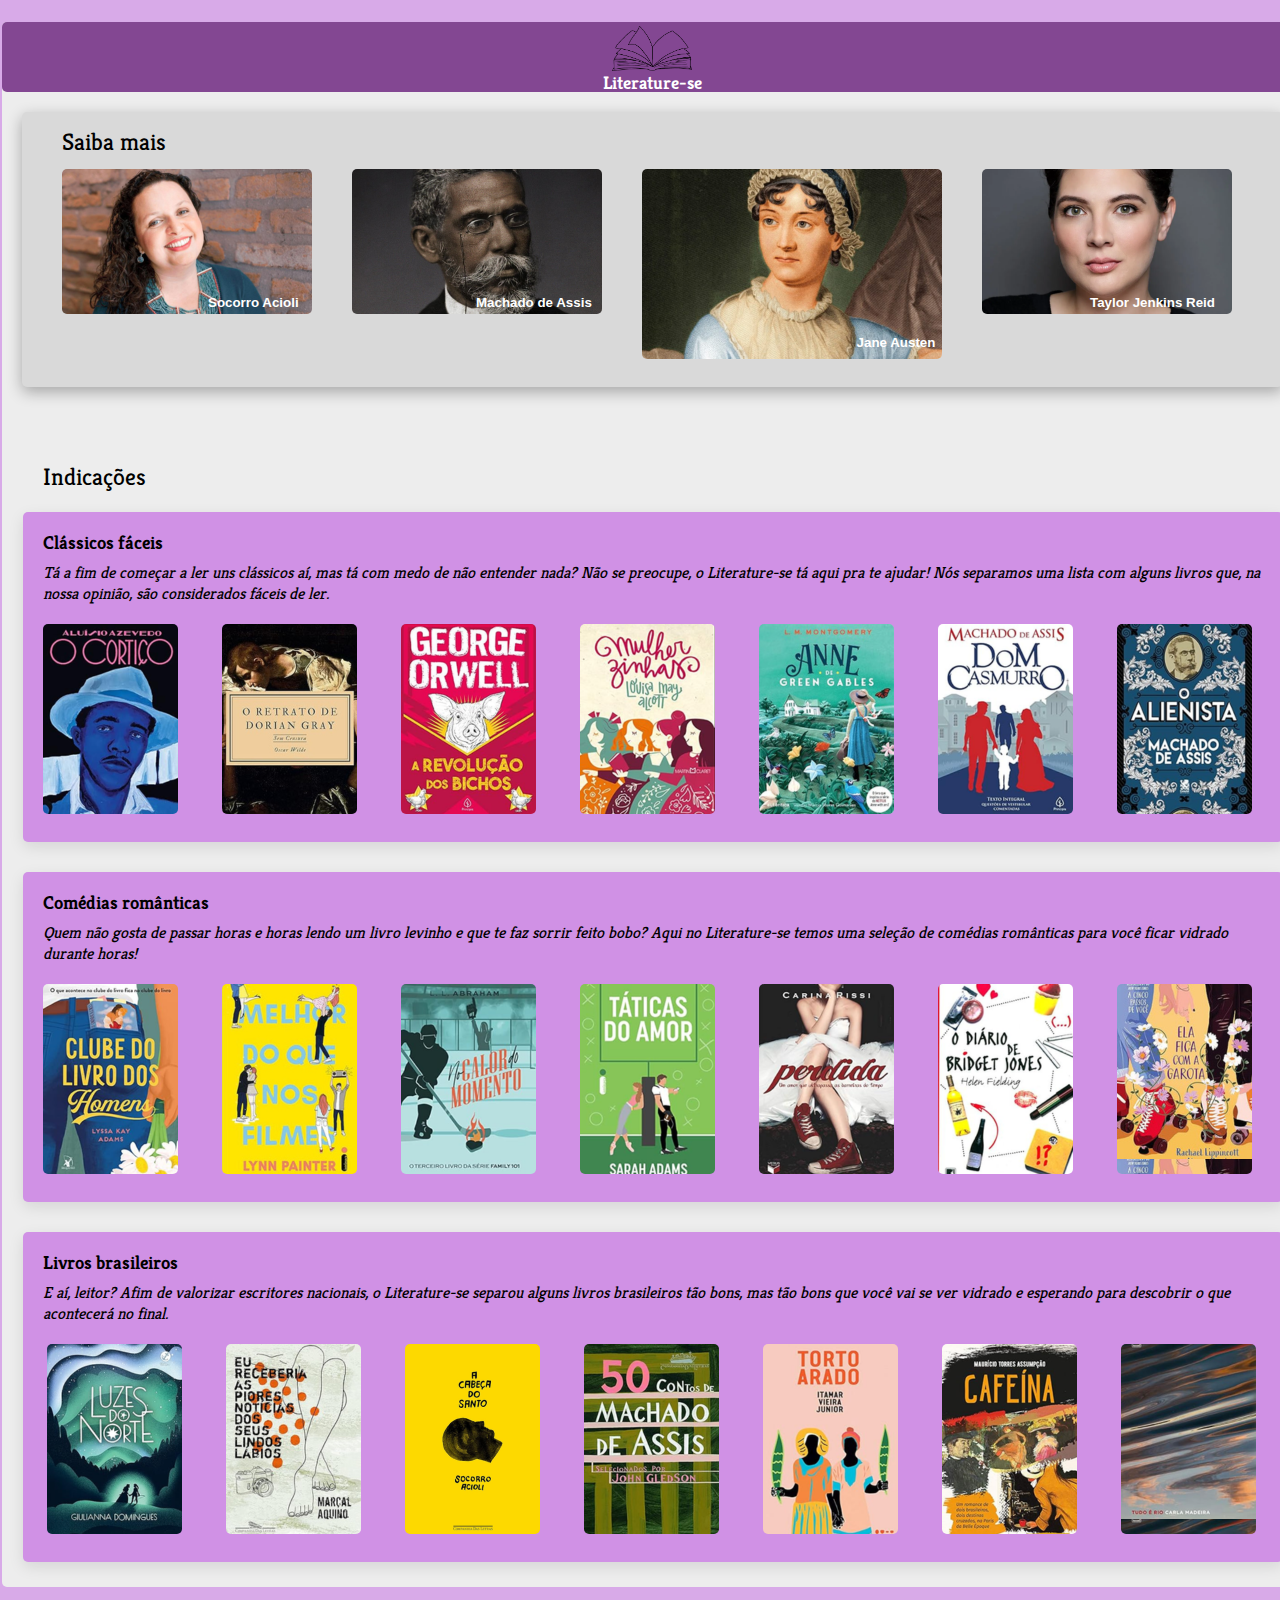
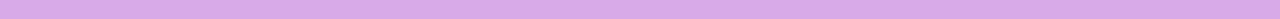
<file: Literature-se/index.html>
<!DOCTYPE html>
<html lang="en">
<head>
    <meta charset="UTF-8">
    <meta name="viewport" content="width=device-width, initial-scale=1.0">
    <link href="./styles/style.css" rel="stylesheet">
    <title>Literature-se</title>
</head>
<body>
    <div id="container">
        <div id="conteudo">
            <div id="barra-lateral">
                <div id="elementos-barra">
                    <img src = "./assets/images/logo-site/livro.png" id="logo">
                    <h2 id="texto-barra">Literature-se</h2>
                </div>         
            </div>
            <div id="assunto">
                <div id="saiba-mais">
                    <h2 id="texto-saiba-mais">Saiba mais</h2>
                    <div id="autores">
                        <button onclick="window.location.href='socorro.html'"class="informacoes" id="Socorro-Acioli">
                            <h4 class="texto-nome-autores" id="nome-Socorro-Acioli">Socorro Acioli</h4>                           
                        </button>
                        <button onclick="window.location.href='machado.html'" class="informacoes" id="Machado-de-Assis">
                            <h4 class="texto-nome-autores" id="nome-Machado-de-Assis">Machado de Assis</h4>                           
                        </button>
                        <button onclick="window.location.href='jane.html'" class="informacoes" id="Jane-Austen">
                            <h4 id="nome-Jane-Austen">Jane Austen</h4>
                        </button>                     
                        <button onclick="window.location.href='taylor.html'" class="informacoes" id="Taylor-Jenkins">
                            <h4 class="texto-nome-autores" id="nome-Taylor-Jenkins">Taylor Jenkins Reid</h4>
                        </button>
                    </div>
                </div>
                <div id="indicacoes">
                    <h2 id="texto-indicacoes">Indicações</h2>
                    <div class="blocos-roxos">
                        <div class="classicos-faceis">
                            <div class="texto">
                            <h3>Clássicos fáceis</h3>
                            <a class="paragrafo-texto">Tá a fim de começar a ler uns clássicos aí, mas tá com medo de não entender nada? Não se preocupe, o Literature-se tá aqui pra te ajudar! Nós separamos uma lista com alguns livros que, na nossa opinião, são considerados fáceis de ler.</a>
                            </div>
                            <div class="imagens-seis-livros">
                                <div class="imagens-livros" id="o-cortico">
                                    <a></a>
                                </div>
                                <div class="imagens-livros" id="o-retrato">
                                    <a></a>
                                </div>
                                <div class="imagens-livros" id="a-revolucao-dos-bichos">
                                    <a></a>
                                </div>
                                <div class="imagens-livros" id="mulherzinhas">
                                    <a></a>
                                </div>
                                <div class="imagens-livros" id="anne-de-green-gables">
                                    <a></a>
                                </div>
                                <div class="imagens-livros"id="dom-casmurro">
                                    <a></a>
                                </div>
                                <div class="imagens-livros"id="o-alienista">
                                    <a></a>
                                </div>
                            </div>
                        </div>           
                    </div>
                    <div class="blocos-roxos">
                        <div class="comédias-românticas">
                            <div class="texto">
                            <h3>Comédias românticas</h3>
                            <a class="paragrafo-texto">Quem não gosta de passar horas e horas lendo um livro levinho e que te faz sorrir feito bobo? Aqui no Literature-se temos uma seleção de comédias românticas para você ficar vidrado durante horas!</a>
                            </div>
                            <div class="imagens-seis-livros">
                                <div class="imagens-livros" id="clube-do-livro">
                                    <a></a>
                                </div>
                                <div class="imagens-livros" id="melhor-que-nos-filmes">
                                    <a></a>
                                </div>
                                <div class="imagens-livros" id="no-calor-do-momento">
                                    <a></a>
                                </div>
                                <div class="imagens-livros" id="taticas-do-amor">
                                    <a></a>
                                </div>
                                <div class="imagens-livros" id="perdida">
                                    <a></a>
                                </div>
                                <div class="imagens-livros"id="diario-de-bridget-jones">
                                    <a></a>
                                </div>
                                <div class="imagens-livros"id="ela-fica">
                                    <a></a>
                                </div>
                            </div>
                        </div>
                    </div>

                    <div class="blocos-roxos">
                        <div class="livros-brasileiros">
                            <div class="texto">
                            <h3>Livros brasileiros</h3>
                            <a class="paragrafo-texto">E aí, leitor? Afim de valorizar escritores nacionais, o Literature-se separou alguns livros brasileiros tão bons, mas tão bons que você vai se ver vidrado e esperando para descobrir o que acontecerá no final.</a>
                            </div>
                            <div class="imagens-seis-livros">
                                <div class="imagens-livros" id="luzes-do-norte">
                                    <a></a>
                                </div>
                                <div class="imagens-livros" id="eu-receberia-as-piores">
                                    <a></a>
                                </div>
                                <div class="imagens-livros" id="a-cabeca-do-santo">
                                    <a></a>
                                </div>
                                <div class="imagens-livros" id="contos-machado">
                                    <a></a>
                                </div>
                                <div class="imagens-livros" id="torto-arado">
                                    <a></a>
                                </div>
                                <div class="imagens-livros"id="cafeina">
                                    <a></a>
                                </div>                   
                                <div class="imagens-livros"id="tudo-e-rio">
                                    <a></a>
                                </div>                   
                            </div>
                        </div>
                    </div>
                </div>
            </div>
        </div>
    </div>   
</body>
</html>
</file>
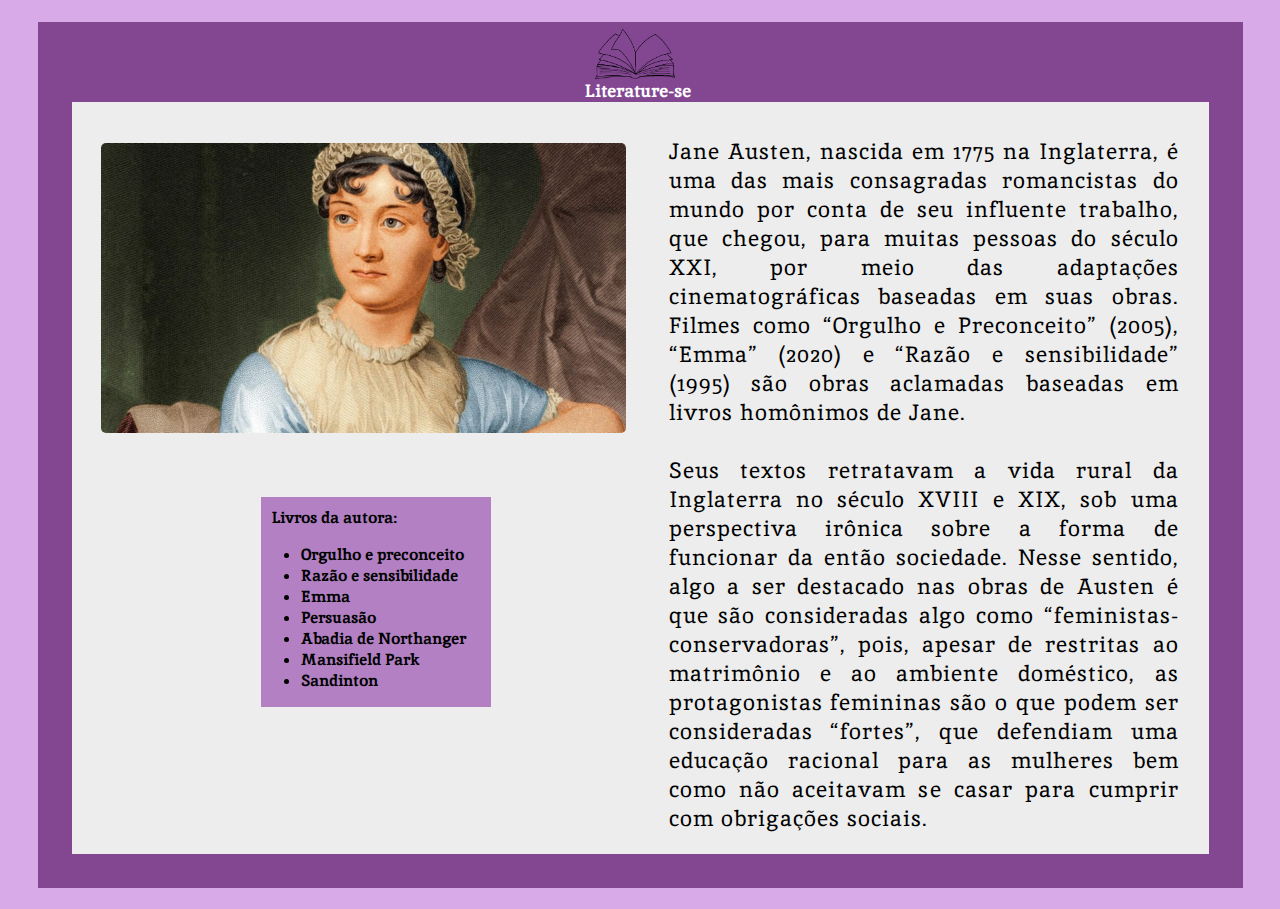
<file: Literature-se/jane.html>
<!DOCTYPE html>
<html lang="en">
<head>
    <meta charset="UTF-8">
    <meta name="viewport" content="width=device-width, initial-scale=1.0">
    <link href="./styles/jane.css" rel="stylesheet">
    <title>Jane Austen</title>
</head>
<body>
    <div id="container">
        <div id="conteudo">
            <div id="barras">
                <div id="barra-superior">
                    <div id="elementos-barra-superior">
                    <img src = "./assets/images/logo-site/livro.png" id="logo">
                    <h2 id="texto-barra">Literature-se</h2>
                    </div>  
                </div>
                <div id="barra-inferior">
                    <a></a>
                </div>
                <div id="barra-lateral-esquerda">     
                </div>
                <div id="barra-lateral-direita">    
                </div>
            </div>

            <div id="assunto">
                <div id="foto-lista">
                    <div id="foto">
                    <a></a>
                    </div>
                    <div id="lista">
                        <div id="lista-1">
                        <a>Livros da autora:</a>
                        </div>
                        <div id="livros-lista">
                        <ul>
                            <li>Orgulho e preconceito</li>
                            <li>Razão e sensibilidade</li>
                            <li>Emma</li>
                            <li>Persuasão</li>
                            <li>Abadia de Northanger</li>
                            <li>Mansifield Park</li>
                            <li>Sandinton</li>
                        </ul>
                        </div>
                    </div>
                </div>
                <div id="texto-assunto">
                    <a>Jane Austen, nascida em 1775 na Inglaterra, é uma das mais consagradas romancistas do mundo por conta de seu influente trabalho, que chegou, para muitas pessoas do século XXI, por meio das adaptações cinematográficas baseadas em suas obras. Filmes como “Orgulho e Preconceito” (2005), “Emma” (2020) e “Razão e sensibilidade” (1995) são obras aclamadas baseadas em livros homônimos de Jane.<br><br> Seus textos retratavam a vida rural da Inglaterra no século XVIII e XIX, sob uma perspectiva irônica sobre a forma de funcionar da então sociedade. Nesse sentido, algo a ser destacado nas obras de Austen é que são consideradas algo como “feministas-conservadoras”, pois, apesar de restritas ao matrimônio e ao ambiente doméstico, as protagonistas femininas são o que podem ser consideradas “fortes”, que defendiam uma educação racional para as mulheres bem como não aceitavam se casar para cumprir com obrigações sociais.</a>
                </div>
            </div>

        </div>
    </div>
</body>
</html>
</file>
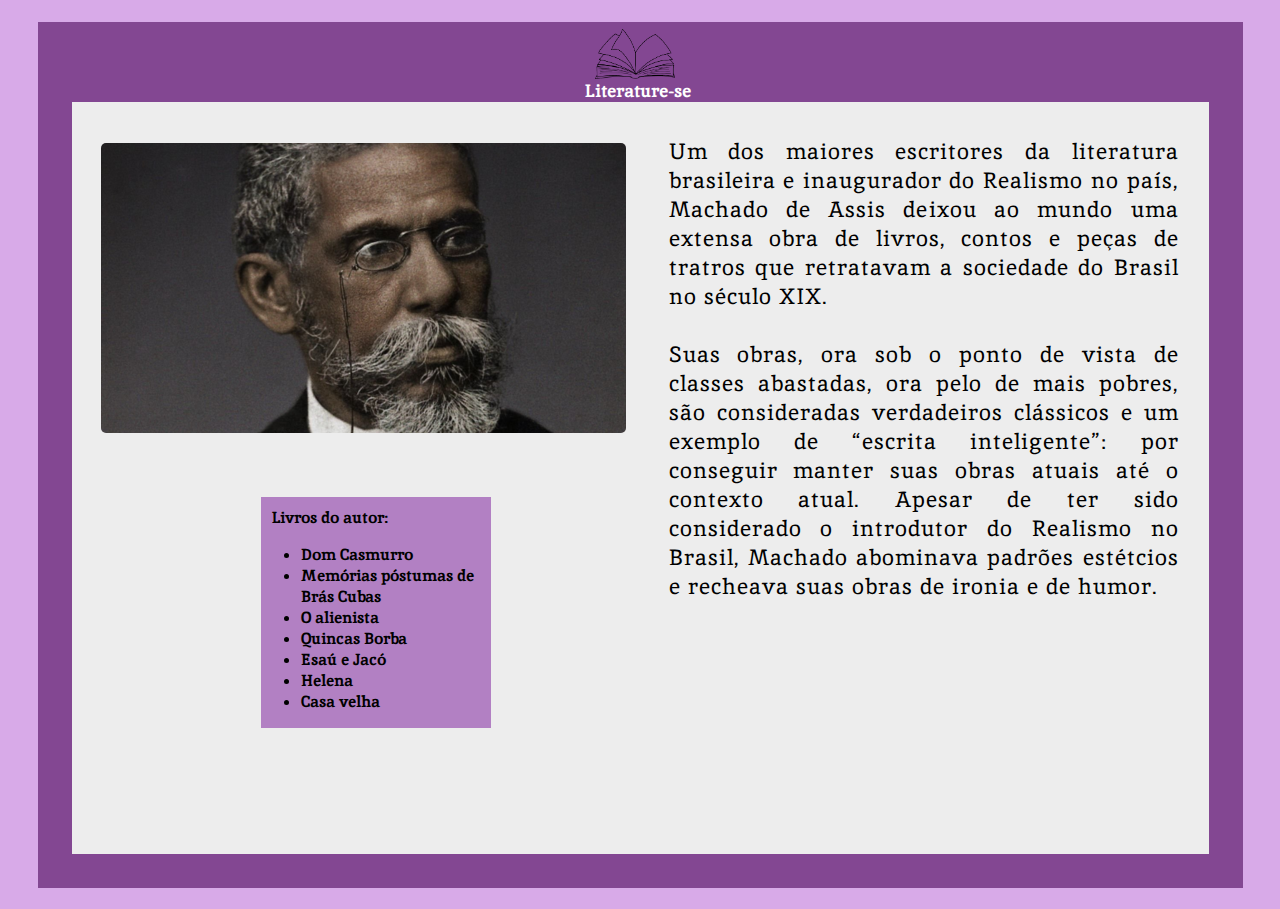
<file: Literature-se/machado.html>
<!DOCTYPE html>
<html lang="en">
<head>
    <meta charset="UTF-8">
    <meta name="viewport" content="width=device-width, initial-scale=1.0">
    <link href="./styles/machado.css" rel="stylesheet">
    <title>Machado de Assis</title>
</head>
<body>
    <div id="container">
        <div id="conteudo">
            <div id="barras">
                <div id="barra-superior">
                    <div id="elementos-barra-superior">
                    <img src = "./assets/images/logo-site/livro.png" id="logo">
                    <h2 id="texto-barra">Literature-se</h2>
                    </div>  
                </div>
                <div id="barra-inferior">
                    <a></a>
                </div>
                <div id="barra-lateral-esquerda">     
                </div>
                <div id="barra-lateral-direita">    
                </div>
            </div>

            <div id="assunto">
                <div id="foto-lista">
                    <div id="foto">
                    <a></a>
                    </div>
                    <div id="lista">
                        <div id="lista-1">
                        <a>Livros do autor:</a>
                        </div>
                        <div id="livros-lista">
                        <ul>
                            <li>Dom Casmurro</li>
                            <li>Memórias póstumas de Brás Cubas</li>
                            <li>O alienista</li>
                            <li>Quincas Borba</li>
                            <li>Esaú e Jacó</li>
                            <li>Helena</li>
                            <li>Casa velha</li>
                        </ul>
                        </div>
                    </div>
                </div>
                <div id="texto-assunto">
                    <a>Um dos maiores escritores da literatura brasileira e inaugurador do Realismo no país, Machado de Assis deixou ao mundo uma extensa obra de livros, contos e peças de tratros que retratavam a sociedade do Brasil no século XIX.<br><br> Suas obras, ora sob o ponto de vista de classes abastadas, ora pelo de mais pobres, são consideradas verdadeiros clássicos e um exemplo de “escrita inteligente”: por conseguir manter suas obras atuais até o contexto atual. Apesar de ter sido considerado o introdutor do Realismo no Brasil, Machado abominava padrões estétcios e recheava suas obras de ironia e de humor.</a>
                </div>
            </div>

        </div>
    </div>
</body>
</html>
</file>
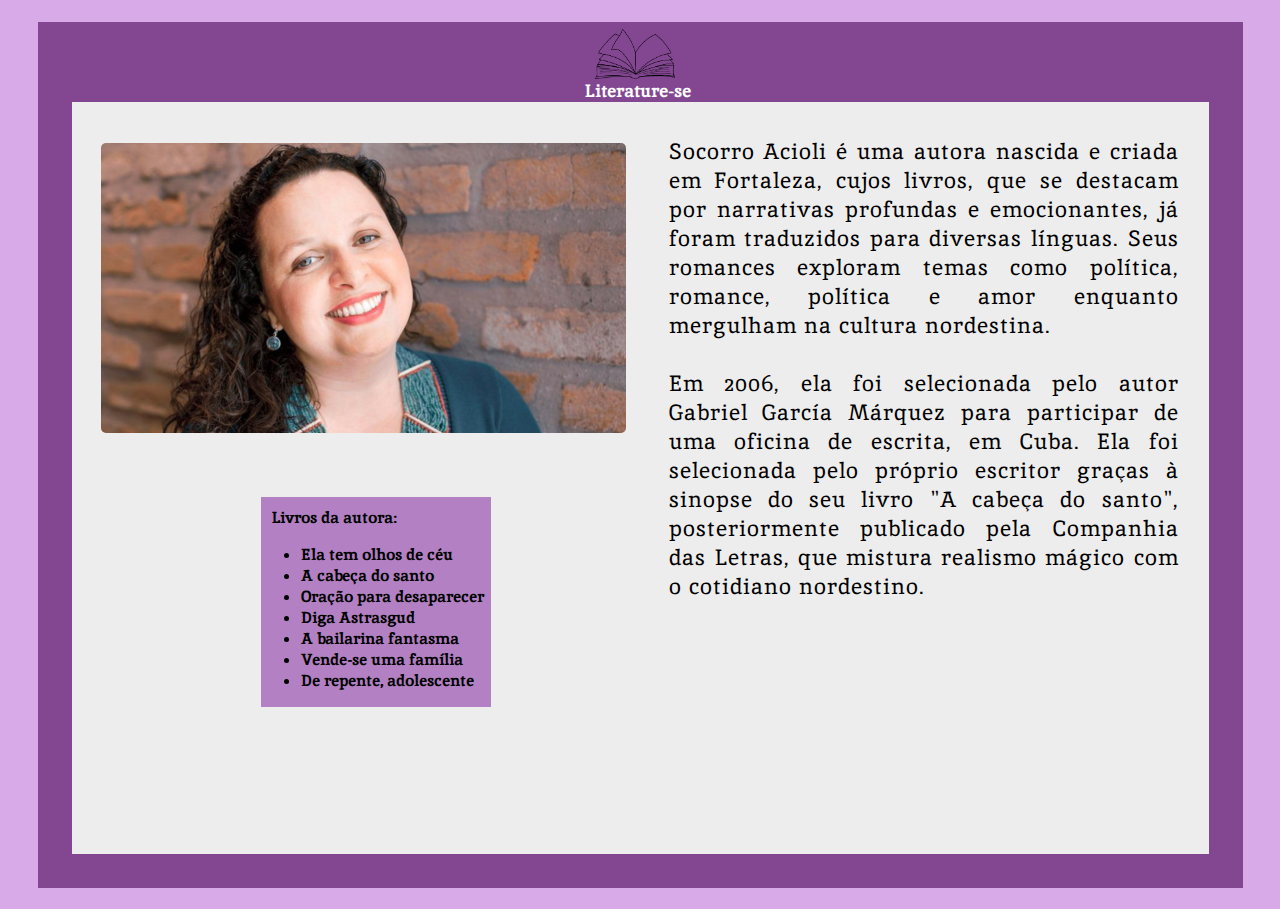
<file: Literature-se/socorro.html>
<!DOCTYPE html>
<html lang="en">
<head>
    <meta charset="UTF-8">
    <meta name="viewport" content="width=device-width, initial-scale=1.0">
    <link href="./styles/socorro.css" rel="stylesheet">
    <title>Socorro</title>
</head>
<body>
    <div id="container">
        <div id="conteudo">
            <div id="barras">
                <div id="barra-superior">
                    <div id="elementos-barra-superior">
                    <img src = "./assets/images/logo-site/livro.png" id="logo">
                    <h2 id="texto-barra">Literature-se</h2>
                    </div>  
                </div>
                <div id="barra-inferior">
                    <a></a>
                </div>
                <div id="barra-lateral-esquerda">     
                </div>
                <div id="barra-lateral-direita">    
                </div>
            </div>

            <div id="assunto">
                <div id="foto-lista">
                    <div id="foto">
                    <a></a>
                    </div>
                    <div id="lista">
                        <div id="lista-1">
                        <a>Livros da autora:</a>
                        </div>
                        <div id="livros-lista">
                        <ul>
                            <li>Ela tem olhos de céu</li>
                            <li>A cabeça do santo</li>
                            <li>Oração para desaparecer</li>
                            <li>Diga Astrasgud</li>
                            <li>A bailarina fantasma</li>
                            <li>Vende-se uma família</li>
                            <li>De repente, adolescente</li>
                        </ul>
                        </div>
                    </div>
                </div>
                <div id="texto-assunto">
                    <a>Socorro Acioli é uma autora nascida e criada em Fortaleza, cujos livros, que se destacam por narrativas profundas e emocionantes, já foram traduzidos para diversas línguas. Seus romances exploram temas como política, romance, política e amor enquanto mergulham na cultura nordestina. <br><br>Em 2006, ela foi selecionada pelo autor Gabriel García Márquez para participar de uma oficina de escrita, em Cuba. Ela foi selecionada pelo próprio escritor graças à sinopse do seu livro "A cabeça do santo", posteriormente publicado pela Companhia das Letras, que mistura realismo mágico com o cotidiano nordestino.</a>
                </div>
            </div>
        </div>
    </div>
</body>
</html>
</file>
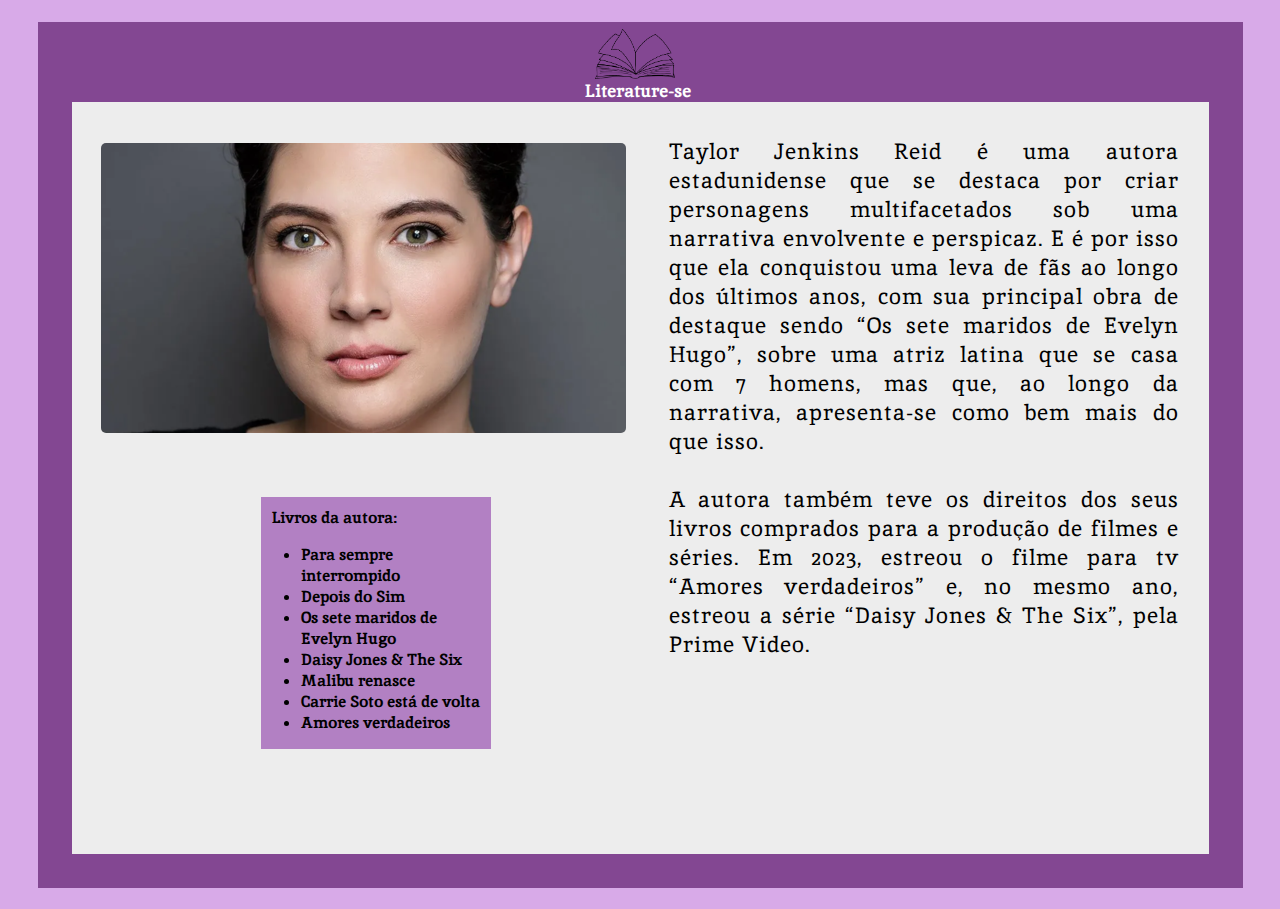
<file: Literature-se/taylor.html>
<!DOCTYPE html>
<html lang="en">
<head>
    <meta charset="UTF-8">
    <meta name="viewport" content="width=device-width, initial-scale=1.0">
    <link href="./styles/taylor.css" rel="stylesheet">
    <title>Taylor Jenkins Reid</title>
</head>
<body>
    <div id="container">
        <div id="conteudo">
            <div id="barras">
                <div id="barra-superior">
                    <div id="elementos-barra-superior">
                    <img src = "./assets/images/logo-site/livro.png" id="logo">
                    <h2 id="texto-barra">Literature-se</h2>
                    </div>  
                </div>
                <div id="barra-inferior">
                    <a></a>
                </div>
                <div id="barra-lateral-esquerda">     
                </div>
                <div id="barra-lateral-direita">    
                </div>
            </div>

            <div id="assunto">
                <div id="foto-lista">
                    <div id="foto">
                    <a></a>
                    </div>
                    <div id="lista">
                        <div id="lista-1">
                        <a>Livros da autora:</a>
                        </div>
                        <div id="livros-lista">
                        <ul>
                            <li>Para sempre interrompido</li>
                            <li>Depois do Sim</li>
                            <li>Os sete maridos de Evelyn Hugo</li>
                            <li>Daisy Jones & The Six</li>
                            <li>Malibu renasce</li>
                            <li>Carrie Soto está de volta</li>
                            <li>Amores verdadeiros</li>
                        </ul>
                        </div>
                    </div>
                </div>
                <div id="texto-assunto">
                    <a>Taylor Jenkins Reid é uma autora estadunidense que se destaca por criar personagens multifacetados sob uma narrativa envolvente e perspicaz. E é por isso que ela conquistou uma leva de fãs ao longo dos últimos anos, com sua principal obra de destaque sendo “Os sete maridos de Evelyn Hugo”, sobre uma atriz latina que se casa com 7 homens, mas que, ao longo da narrativa, apresenta-se como bem mais do que isso.<br><br>A autora também teve os direitos dos seus livros comprados para a produção de filmes e séries. Em 2023, estreou o filme para tv “Amores verdadeiros” e, no mesmo ano, estreou a série “Daisy Jones & The Six”, pela Prime Video.</a>
                </div>
            </div>

        </div>
    </div>
</body>
</html>
</file>
<file: Literature-se/styles/style.css>
@import url('https://fonts.googleapis.com/css2?family=Kreon:wght@300..700&display=swap');

body{
    margin: 0;
    font-family: "Kreon", serif;
    font-weight: normal;
}
#container{
    background-color: #D8AAE8;
    background-size: cover;
    padding: 2px;
    height: 1615px;
}
#conteudo{
    background-color: #EDEDED;
    height: 1565px;
    width:1300px;   
    margin: 20px auto;
    border-radius: 5px;
    display:flex;
    flex-direction:column;
}
#barra-lateral{
    background-color: #834792;
    margin: 0px 0 0px 0;
    background-size: cover;
    height: 22px;
    width:1286px;
    border-radius: 5px;
    padding: 24px 7px;
}
#elementos-barra{
    display: flex; 
    flex-direction: column; 
    margin-bottom: 15px;
    align-items: center;
    margin-top: -20px; 
    
}
#logo{
    width: 80px;
    height:45px;
    
}
#texto-barra{
    color: white;
    font-size:18px;
    margin-top: 0px;
    font-weight: bold;
}
#saiba-mais{
    background-color: #D9D9D9;
    background-size: cover;
    width: 1261px;
    height: 275px;
    margin-top:20px;
    margin-right: 20px;
    margin-left: 20px;
    border-radius: 5px;
    display:flex;
    flex-direction:column;
    box-shadow: 0px 5px 15px rgba(0, 0, 0, 0.3); /* Adiciona um drop shadow */
}
#texto-saiba-mais{
    margin-top:15px;
    margin-left: 40px;
    font-weight:normal;
    margin-bottom: 12px;;

}
#autores{
    display:flex;
    flex-direction:row;
   
}
button{
    border:none;
    cursor: pointer;
}
.informacoes{
    display:inline-block;
    width:250px;
    height:145px;
    border-radius: 5px;
}
.texto-nome-autores{
    position: absolute;
    margin-top: 53px; 
    color:white;
    font-weight:bold;
}
#Socorro-Acioli{
    background-image: url(../assets/images/autores/socorro.png);
    margin-left:40px;
    margin-bottom:35px;
    margin-top:0px;
}
#nome-Socorro-Acioli{
    margin-left: 140px;
}
#Machado-de-Assis{
    background-image: url(../assets/images/autores/machado.png);
    margin-left:40px;
    margin-bottom:35px;
    margin-top:0px;
}
#nome-Machado-de-Assis{
    margin-left: 118px;
}
#Jane-Austen{
    background-image: url(../assets/images/autores/jane.png);
    margin-left:40px;
    margin-bottom:20px;
    margin-top:0px;
    width:300px;
    height:190px;
    border-radius: 5px;
}
#nome-Jane-Austen{
    color:white;
    margin-top: 165px;
    margin-left:208px;
}
#Taylor-Jenkins{
    background-image: url(../assets/images/autores/taylor.png);
    margin-left:40px;
    margin-bottom:20px;
    margin-top:0px;
}
#nome-Taylor-Jenkins{
    margin-left: 102px;
}
#indicacoes{
    display:flex;
    flex-direction:column;
    margin-top:5px;
    margin-left: 1px;
}
#texto-indicacoes{
    margin-top:70px;
    margin-left: 40px;
    font-weight: normal;
}
.blocos-roxos{
    background-color: #D091E5;
    margin-left:20px;
    margin-right:20px;
    width: 1260px;
    height: 330px;
    border-radius: 5px;
    display:flex;
    flex-direction:column;
    margin-bottom:30px;
    box-shadow: 0px 5px 15px rgba(0, 0, 0, 0.1);
}
.texto{
    margin-left:20px;
    margin-right:20px;
}
.paragrafo-texto{
    font-style: italic;
    padding:-3px;
    position: relative; 
    top: -10px;
}

.imagens-seis-livros{
    display:flex;
    flex-direction:row;
    position: relative; 
    top: 10px;
}
.imagens-livros{
    margin-left:24px;
    margin-right:20px;
    width:135px;
    height:190px;
    border-radius: 5px;
}
#o-cortico{
    background-image: url(../assets/images/classicos/o-cortiço.png);
    margin-left:20px;
}
#o-retrato{
    background-image: url(../assets/images/classicos/o-retrato.png);
}
#a-revolucao-dos-bichos{
    background-image: url(../assets/images/classicos/a-revolucao.png);
}
#mulherzinhas{
    background-image: url(../assets/images/classicos/mulherzinhas.png);
}
#anne-de-green-gables{
    background-image: url(../assets/images/classicos/anne.png);
}
#dom-casmurro{
    background-image: url(../assets/images/classicos/dom-casmurro.png);
}
#o-alienista{
    background-image: url(../assets/images/classicos/o-alienista.png);
}
#clube-do-livro{
    margin-left:20px;
    background-image: url(../assets/images/comedias/clube-do-livro.png);
}
#melhor-que-nos-filmes{
    background-image: url(../assets/images/comedias/melhor-que-nos-filmes.png);
}
#no-calor-do-momento{
    background-image: url(../assets/images/comedias/no-calor-do-momento.png);
}
#taticas-do-amor{
    background-image: url(../assets/images/comedias/taticas-do-amor.png);
}
#perdida{
    background-image: url(../assets/images/comedias/perdida.png);
}
#diario-de-bridget-jones{
    background-image: url(../assets/images/comedias/o-diario-de-bridget.png);
}
#ela-fica{
    background-image: url(../assets/images/comedias/ela-fica.png);
}
#luzes-do-norte{
    background-image: url(../assets/images/brasileiros/luzes-do-norte.png);
}
#eu-receberia-as-piores{
    background-image: url(../assets/images/brasileiros/eu-receberia-as-piores.png);
}
#a-cabeca-do-santo{
    background-image: url(../assets/images/brasileiros/a-cabeca-do-santo.png);
}
#contos-machado{
    background-image: url(../assets/images/brasileiros/contos-machado.png);
}
#torto-arado{
    background-image: url(../assets/images/brasileiros/torto-arado.png);
}
#cafeina{
    background-image: url(../assets/images/brasileiros/cafeina.png);
}
#tudo-e-rio{
    background-image: url(../assets/images/brasileiros/tudo-e-rio.png);
}
</file>
<file: Literature-se/styles/jane.css>
@import url('https://fonts.googleapis.com/css2?family=Inika:wght@400;700&family=Inknut+Antiqua:wght@300;400;500;600;700;800;900&family=Kreon:wght@300..700&display=swap');
body{
    margin: 0;
    font-family: "Inika", serif;
    font-weight: 400;
    font-style: normal;
    padding:0;
}
#container{
    background-color: #D8AAE8;
    background-size: cover;
    padding: 2px;
    height: 905px;
}
#conteudo{
    background-color: #EDEDED;
    height: 855px;
    width:1205px;   
    margin: 20px auto;
    border-radius: 5px;
}
#barra-superior{
    background-color: #834792;
    width:1191px;
    margin: 0px 0 0px 0;
    background-size: cover;
    height:32px;
    padding: 24px 7px;
}
#elementos-barra-superior{
    display: flex; 
    flex-direction: column; 
    margin-top: -17px;
    align-items: center;
}
#logo{
    width: 80px;
    height:50px;
    margin-left: -10px;
    
}
#texto-barra{
    color: white;
    font-size:18px;
    margin-top: 0px;
    margin-left: -5px;
    font-weight: bold;
}
#barra-inferior{
    background-color: #834792;
    width:1205px;
    height:34px;
    margin-top:752px;
    position: absolute;
}
#barra-lateral-esquerda{
    background-color: #834792;
    width: 34px;
    height:765px;
    margin-top:0px;
    margin-right:auto;
    position: absolute;  
}
#barra-lateral-direita{
    background-color: #834792;
    width: 34px;
    height:765px;
    margin-top:0px;
    margin-left: 1171px;  
    position: absolute;    
}
#assunto{
    display:flex;
    flex-direction:row;
    margin-top: 800px;
    margin-left: -74px;
}
#foto-lista{
    display:flex;
    flex-direction:column;
}
#foto{
    background-image: url(../assets/images/jane/jane-austen.png);
    margin-top:-759px;
    margin-left:137px;
    margin-right:20px;
    width:525px;
    height:290px;
    border-radius:5px;
    position:absolute;
}
#lista{
    background-color: #B280C3;
    width:230px;
    margin-top:-405px;
    margin-left:297px;
    margin-right:20px;
    font-weight:bold;
}
#lista-1{
    margin:10px;
}
#texto-assunto{
    margin-top:-765px;
    margin-left:705px;
    margin-right:20px;
    width:510px;
    font-size:22px;
    text-align: justify;
    letter-spacing: 1px; 
    position:absolute;
}
</file>
<file: Literature-se/styles/machado.css>
@import url('https://fonts.googleapis.com/css2?family=Inika:wght@400;700&family=Inknut+Antiqua:wght@300;400;500;600;700;800;900&family=Kreon:wght@300..700&display=swap');
body{
    margin: 0;
    font-family: "Inika", serif;
    font-weight: 400;
    font-style: normal;
    padding:0;
}
#container{
    background-color: #D8AAE8;
    background-size: cover;
    padding: 2px;
    height: 905px;
}
#conteudo{
    background-color: #EDEDED;
    height: 855px;
    width:1205px;   
    margin: 20px auto;
    border-radius: 5px;
}
#barra-superior{
    background-color: #834792;
    width:1191px;
    margin: 0px 0 0px 0;
    background-size: cover;
    height:32px;
    padding: 24px 7px;
}
#elementos-barra-superior{
    display: flex; 
    flex-direction: column; 
    margin-top: -17px;
    align-items: center;
}
#logo{
    width: 80px;
    height:50px;
    margin-left: -10px;
    
}
#texto-barra{
    color: white;
    font-size:18px;
    margin-top: 0px;
    margin-left: -5px;
    font-weight: bold;
}
#barra-inferior{
    background-color: #834792;
    width:1205px;
    height:34px;
    margin-top:752px;
    position: absolute;
}
#barra-lateral-esquerda{
    background-color: #834792;
    width: 34px;
    height:765px;
    margin-top:0px;
    margin-right:auto;
    position: absolute;  
}
#barra-lateral-direita{
    background-color: #834792;
    width: 34px;
    height:765px;
    margin-top:0px;
    margin-left: 1171px;  
    position: absolute;    
}
#assunto{
    display:flex;
    flex-direction:row;
    margin-top: 800px;
    margin-left: -74px;
}
#foto-lista{
    display:flex;
    flex-direction:column;
}
#foto{
    background-image: url(../assets/images/machado/machado.png);
    margin-top:-759px;
    margin-left:137px;
    margin-right:20px;
    width:525px;
    height:290px;
    border-radius:5px;
    position:absolute;
}
#lista{
    background-color: #B280C3;
    width:230px;
    margin-top:-405px;
    margin-left:297px;
    margin-right:20px;
    font-weight:bold;
}
#lista-1{
    margin:10px;
}
#texto-assunto{
    margin-top:-765px;
    margin-left:705px;
    margin-right:20px;
    width:510px;
    font-size:22px;
    text-align: justify;
    letter-spacing: 1px; 
    position:absolute;
}
</file>
<file: Literature-se/styles/socorro.css>
@import url('https://fonts.googleapis.com/css2?family=Inika:wght@400;700&family=Inknut+Antiqua:wght@300;400;500;600;700;800;900&family=Kreon:wght@300..700&display=swap');
body{
    margin: 0;
    font-family: "Inika", serif;
    font-weight: 400;
    font-style: normal;
    padding:0;
}
#container{
    background-color: #D8AAE8;
    background-size: cover;
    padding: 2px;
    height: 905px;
}
#conteudo{
    background-color: #EDEDED;
    height: 855px;
    width:1205px;   
    margin: 20px auto;
    border-radius: 5px;
}
#barra-superior{
    background-color: #834792;
    width:1191px;
    margin: 0px 0 0px 0;
    background-size: cover;
    height:32px;
    padding: 24px 7px;
}
#elementos-barra-superior{
    display: flex; 
    flex-direction: column; 
    margin-top: -17px;
    align-items: center;
}
#logo{
    width: 80px;
    height:50px;
    margin-left: -10px;
    
}
#texto-barra{
    color: white;
    font-size:18px;
    margin-top: 0px;
    margin-left: -5px;
    font-weight: bold;
}
#barra-inferior{
    background-color: #834792;
    width:1205px;
    height:34px;
    margin-top:752px;
    position: absolute;
}
#barra-lateral-esquerda{
    background-color: #834792;
    width: 34px;
    height:765px;
    margin-top:0px;
    margin-right:auto;
    position: absolute;  
}
#barra-lateral-direita{
    background-color: #834792;
    width: 34px;
    height:765px;
    margin-top:0px;
    margin-left: 1171px;  
    position: absolute;    
}
#assunto{
    display:flex;
    flex-direction:row;
    margin-top: 800px;
    margin-left: -74px;
}
#foto-lista{
    display:flex;
    flex-direction:column;
}
#foto{
    background-image: url(../assets/images/socorro/socorro.png);
    margin-top:-759px;
    margin-left:137px;
    margin-right:20px;
    width:525px;
    height:290px;
    border-radius:5px;
    position:absolute;
}
#lista{
    background-color: #B280C3;
    width:230px;
    margin-top:-405px;
    margin-left:297px;
    margin-right:20px;
    font-weight:bold;
}
#lista-1{
    margin:10px;
}
#texto-assunto{
    margin-top:-765px;
    margin-left:705px;
    margin-right:20px;
    width:510px;
    font-size:22px;
    text-align: justify;
    letter-spacing: 1px; 
    position:absolute;
}
</file>
<file: Literature-se/styles/taylor.css>
@import url('https://fonts.googleapis.com/css2?family=Inika:wght@400;700&family=Inknut+Antiqua:wght@300;400;500;600;700;800;900&family=Kreon:wght@300..700&display=swap');
body{
    margin: 0;
    font-family: "Inika", serif;
    font-weight: 400;
    font-style: normal;
    padding:0;
}
#container{
    background-color: #D8AAE8;
    background-size: cover;
    padding: 2px;
    height: 905px;
}
#conteudo{
    background-color: #EDEDED;
    height: 855px;
    width:1205px;   
    margin: 20px auto;
    border-radius: 5px;
}
#barra-superior{
    background-color: #834792;
    width:1191px;
    margin: 0px 0 0px 0;
    background-size: cover;
    height:32px;
    padding: 24px 7px;
}
#elementos-barra-superior{
    display: flex; 
    flex-direction: column; 
    margin-top: -17px;
    align-items: center;
}
#logo{
    width: 80px;
    height:50px;
    margin-left: -10px;
    
}
#texto-barra{
    color: white;
    font-size:18px;
    margin-top: 0px;
    margin-left: -5px;
    font-weight: bold;
}
#barra-inferior{
    background-color: #834792;
    width:1205px;
    height:34px;
    margin-top:752px;
    position: absolute;
}
#barra-lateral-esquerda{
    background-color: #834792;
    width: 34px;
    height:765px;
    margin-top:0px;
    margin-right:auto;
    position: absolute;  
}
#barra-lateral-direita{
    background-color: #834792;
    width: 34px;
    height:765px;
    margin-top:0px;
    margin-left: 1171px;  
    position: absolute;    
}
#assunto{
    display:flex;
    flex-direction:row;
    margin-top: 800px;
    margin-left: -74px;
}
#foto-lista{
    display:flex;
    flex-direction:column;
}
#foto{
    background-image: url(../assets/images/taylor/taylor.png);
    margin-top:-759px;
    margin-left:137px;
    margin-right:20px;
    width:525px;
    height:290px;
    border-radius:5px;
    position:absolute;
}
#lista{
    background-color: #B280C3;
    width:230px;
    margin-top:-405px;
    margin-left:297px;
    margin-right:20px;
    font-weight:bold;
}
#lista-1{
    margin:10px;
}
#texto-assunto{
    margin-top:-765px;
    margin-left:705px;
    margin-right:20px;
    width:510px;
    font-size:22px;
    text-align: justify;
    letter-spacing: 1px; 
    position:absolute;
}
</file>
